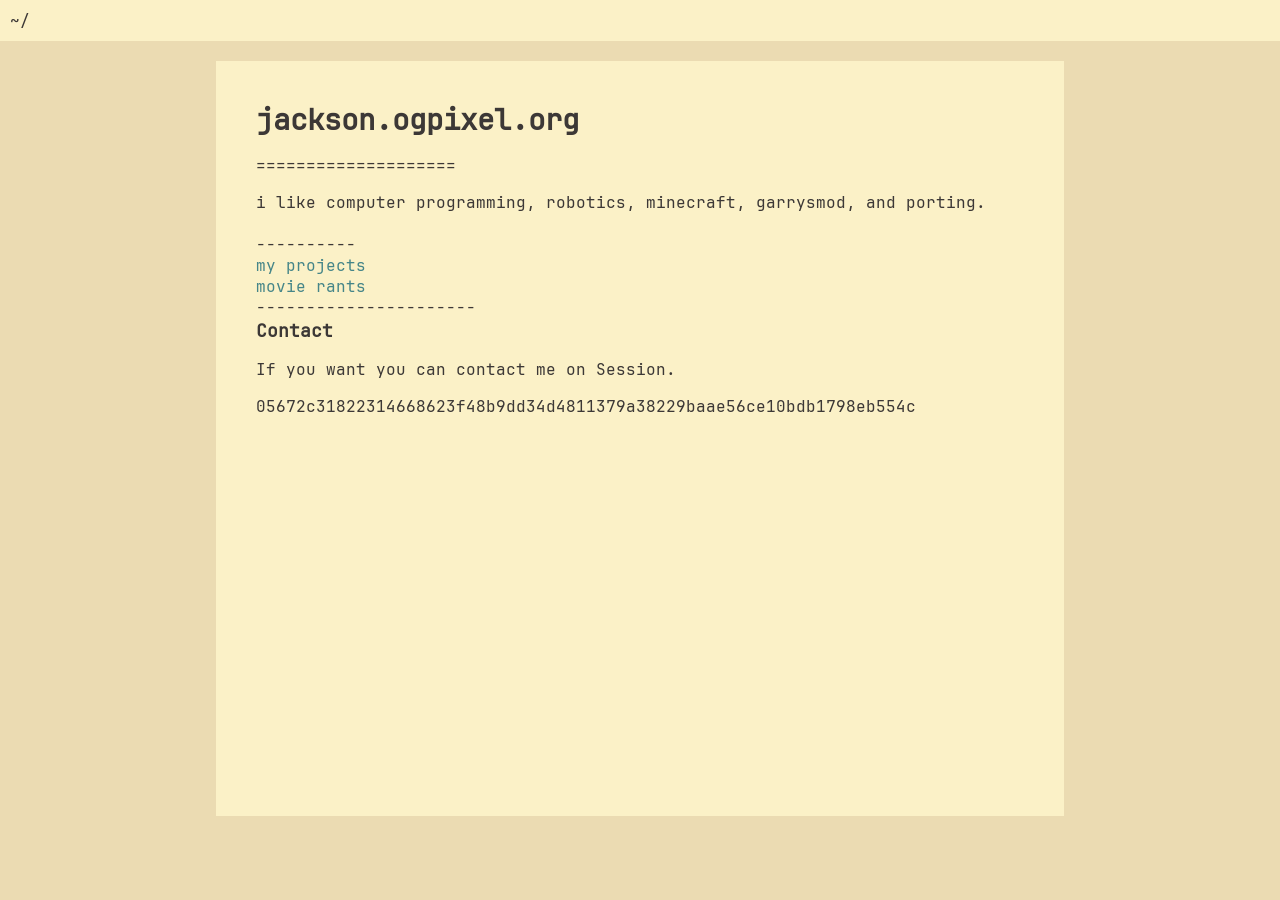
<file: index.html>
<!DOCTYPE html>
<html>
	<head>
		<link rel="stylesheet" type="text/css" href="styles.css?v=2" />
	</head>
	<body>
		<div class="topbar">
			<p1>~/</p1>
		</div>
		<div class="main">
			<h1>jackson.ogpixel.org</h1>
      <p>====================</p>
			<p1>i like computer programming, robotics, minecraft, garrysmod, and porting.</p1>
      <br>
      <br>
       <p2>----------<p2>
       <br>
       <a href="projects.html">my projects</a>
       <br>
       <a href="movies.html">movie rants</a>
       <br>
       <p3>----------------------</p3>
       <br>
	   <h2>Contact</h2>
	   <p>If you want you can contact me on Session.</p>
	   <p>05672c31822314668623f48b9dd34d4811379a38229baae56ce10bdb1798eb554c</p>
		</div>
	</body>
</html>
</file>
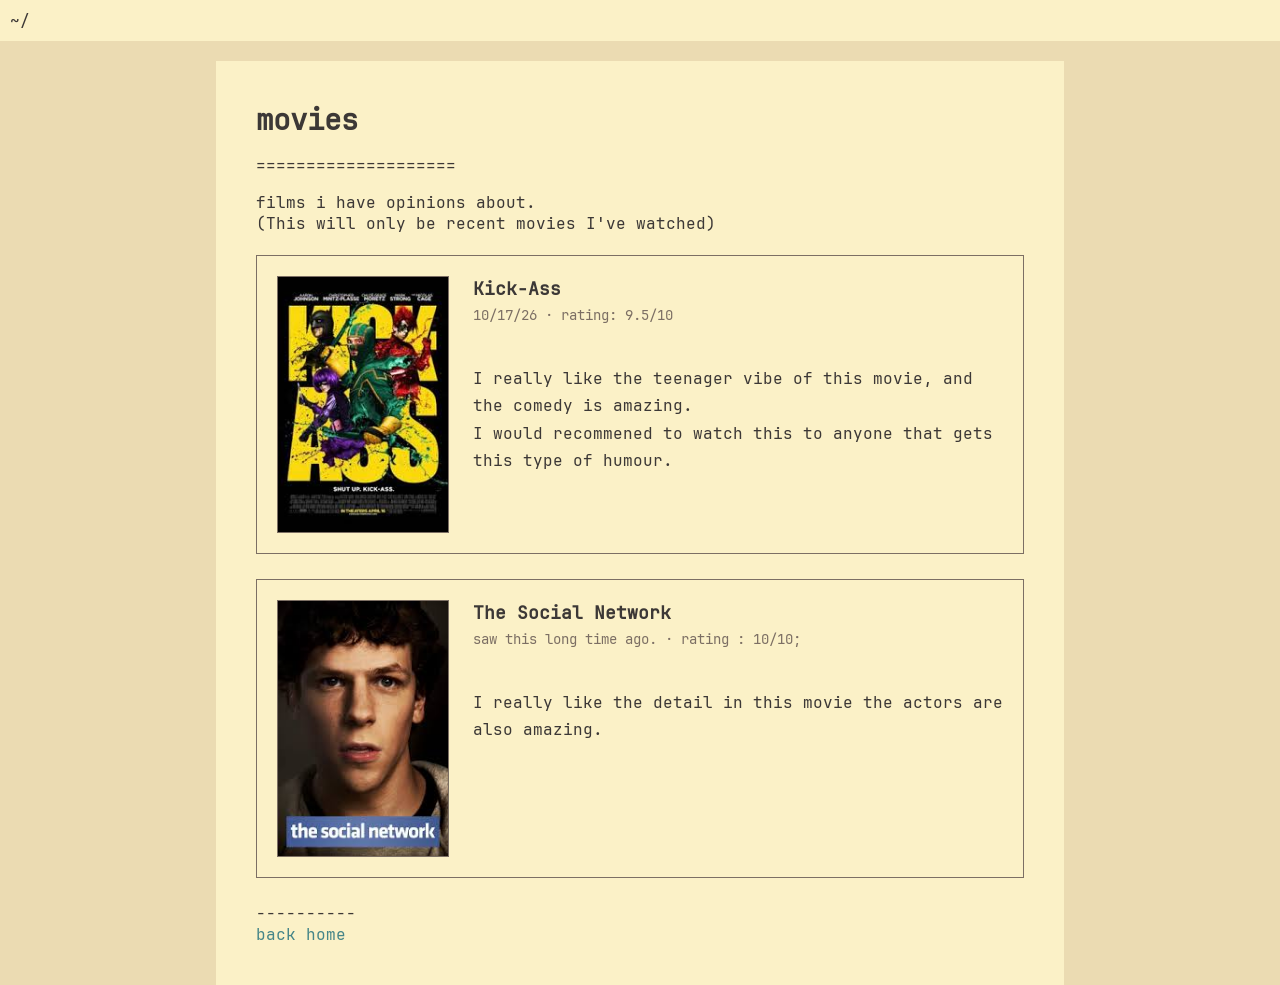
<file: movies.html>
<!DOCTYPE html>
<html>
	<head>
		<link rel="stylesheet" type="text/css" href="styles.css?v=2" />
		<title>movies</title>
	</head>
	<body>
		<div class="topbar">
			<p1>~/</p1>
		</div>
		<div class="main">
			<h1>movies</h1>
			<p>====================</p>
			<p1>films i have opinions about.</p1>
			<br>
			<p2>(This will only be recent movies I've watched)</p2>
			<br>
			<br>

			<div class="movie">
				<img class="movie-poster" src="res/kickass.jfif" alt="movie poster">
				<div class="movie-body">
					<h2 class="movie-title">Kick-Ass</h2>
					<p class="movie-meta">10/17/26 &middot; rating: 9.5/10</p>
					<p class="movie-rant">
						I really like the teenager vibe of this movie, and the comedy is amazing.
						I would recommened to watch this to anyone that gets this type of humour.
					</p>
				</div>
			</div>

			<div class="movie">
				<img class="movie-poster" src="res/thesocialnetwork.png" alt="movie poster">
				<div class="movie-body">
					<h2 class="movie-title">The Social Network</h2>
					<p class="movie-meta">saw this long time ago. &middot; rating : 10/10;</p>
					<p class="movie-rant">
						  I really like the detail in this movie the actors are also amazing.
						  <p>
				</div>
			</div>
			<p2>----------</p2>
			<br>
			<a href="index.html">back home</a>
		</div>
	</body>
</html>
</file>
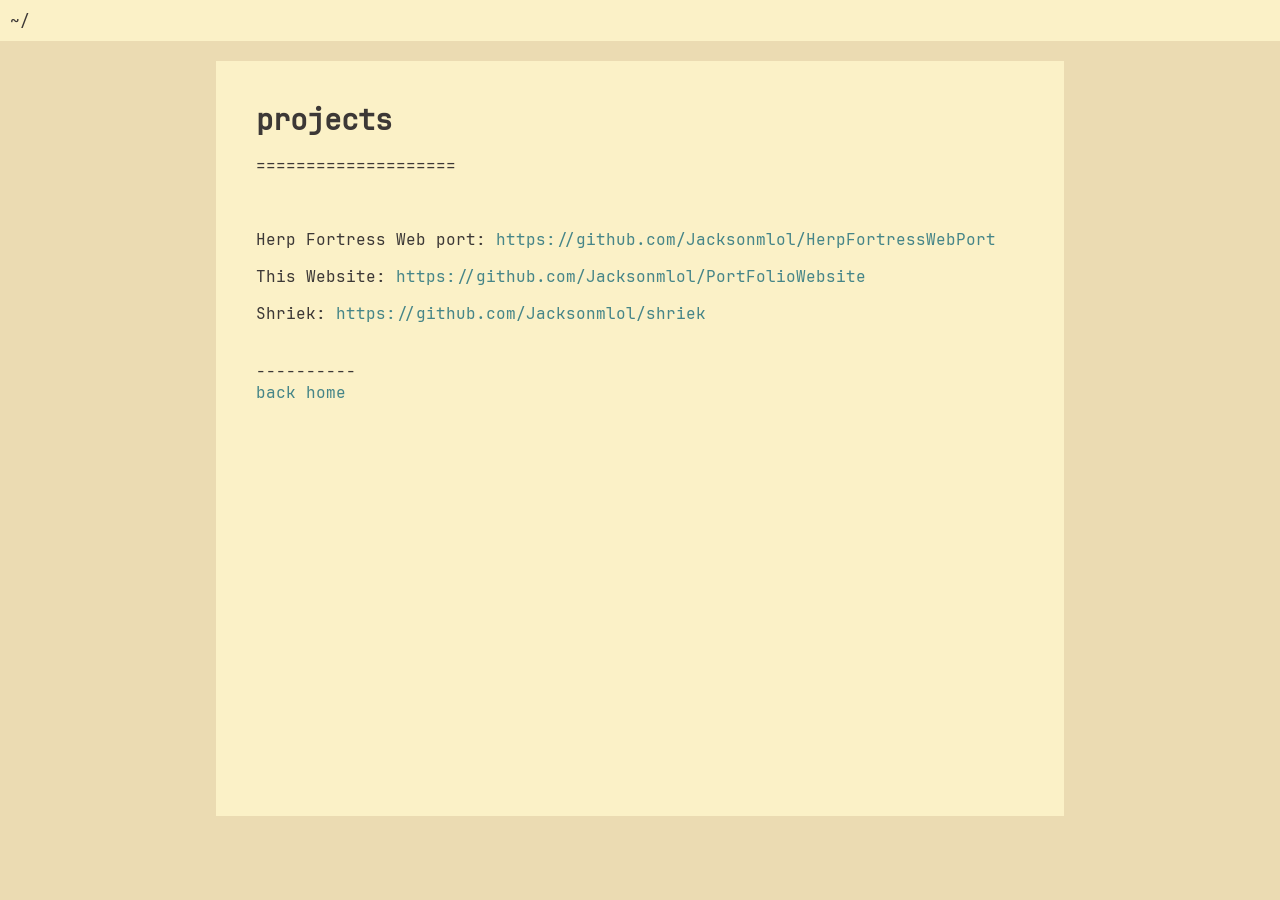
<file: projects.html>
<!DOCTYPE html>
<html>
	<head>
		<link rel="stylesheet" type="text/css" href="styles.css?v=2" />
		<title>projects</title>
	</head>
	<body>
		<div class="topbar">
			<p1>~/</p1>
		</div>
		<div class="main">
			<h1>projects</h1>
			<p>====================</p>
			<br>
			<p>Herp Fortress Web port: <a href="https://github.com/Jacksonmlol/HerpFortressWebPort">https://github.com/Jacksonmlol/HerpFortressWebPort</a></p>
			<p>This Website: <a href="https://github.com/Jacksonmlol/PortFolioWebsite">https://github.com/Jacksonmlol/PortFolioWebsite</a></p>
			<p>Shriek: <a href="https://github.com/Jacksonmlol/shriek">https://github.com/Jacksonmlol/shriek</a></p>
			<br>
			<p2>----------</p2>
			<br>
			<a href="index.html">back home</a>
		</div>
	</body>
</html>
</file>
<file: styles.css>
@font-face {
	font-family: "Lexend Deca";
	src: url("fonts/LexendDeca-Regular.ttf") format("truetype");
	font-display: swap;
}
@font-face {
	font-family: "JetBrains Mono";
	src: url("fonts/JetBrainsMono-Regular.ttf") format("truetype");
	font-display: swap;
}

:root {
	--bg-color: #3c3836;
	--secondary-bg-color: #282828;
	--text-color: #ebdbb2;
	--secondary-text-color: #a89984;
}

@media (prefers-color-scheme: light) {
	:root {
		--bg-color: #ebdbb2;
		--secondary-bg-color: #fbf1c7;
		--text-color: #3c3836;
		--secondary-text-color: #7c6f64;
	}
}

body {
	font-family: "JetBrains Mono", ui-monospace, Consolas, monospace;
	background-color: var(--bg-color);
	color: var(--text-color);
	overflow-x: hidden;
	margin: 0;
}

h1 {
	font-size: 1.8rem;
	margin: 0 0 10px 0;
}

h2 {
	font-size: 1.15rem;
	margin: 0 0 5px 0;
}

a {
	color: #458588;
	text-decoration: none;
}

.topbar {
	background-color: var(--secondary-bg-color);
	padding: 10px;
	margin: auto;
	width: 100%;
	max-height: 50px;
}

.main {
	background-color: var(--secondary-bg-color);
	padding: 40px;
	margin: auto;
	margin-top: 20px;
	max-width: 60%;
	min-height: 75vh;
}

.footer {
	background-color: var(--bg-color);
	color: var(--secondary-text-color);
	position: fixed;
	left: 0;
	bottom: 0;
	width: 100%;
	text-align: center;
	padding: 10px;
	margin: auto;
	max-height: 50px;
}

.movie {
	display: flex;
	gap: 24px;
	align-items: flex-start;
	border: 1px solid var(--secondary-text-color);
	padding: 20px;
	margin-bottom: 25px;
}

.movie-poster {
	width: 170px;
	aspect-ratio: 2 / 3;
	object-fit: cover;
	flex-shrink: 0;
	border: 1px solid var(--secondary-text-color);
}

.movie-body {
	flex: 1;
	min-width: 0;
}

.movie-title {
	margin: 0;
	color: var(--text-color);
}

.movie-meta {
	color: var(--secondary-text-color);
	margin: 5px 0 14px 0;
	font-size: 0.85rem;
}

.movie-rant {
	margin: 0;
	max-width: 60ch;
	line-height: 1.7;
	white-space: pre-line;
}

@media (max-width: 700px) {
	.movie {
		flex-direction: column;
	}

	.movie-poster {
		width: 60%;
		max-width: 220px;
	}

	.main {
		max-width: 100%;
		padding: 20px;
	}
}

/*
     FILE ARCHIVED ON 02:14:07 Jun 12, 2026 AND RETRIEVED FROM THE
     INTERNET ARCHIVE ON 03:43:30 Oct 09, 2026.
     JAVASCRIPT APPENDED BY WAYBACK MACHINE, COPYRIGHT INTERNET ARCHIVE.

     ALL OTHER CONTENT MAY ALSO BE PROTECTED BY COPYRIGHT (17 U.S.C.
     SECTION 108(a)(3)).
*/
/*
playback timings (ms):
  capture_cache.get: 0.483
  captures_list: 0.617
  exclusion.robots: 0.041
  exclusion.robots.policy: 0.032
  esindex: 0.008
  cdx.remote: 10.349
  LoadShardBlock: 73.116 (3)
  PetaboxLoader3.datanode: 127.712 (4)
  load_resource: 228.382
  PetaboxLoader3.resolve: 115.141
*/
</file>
